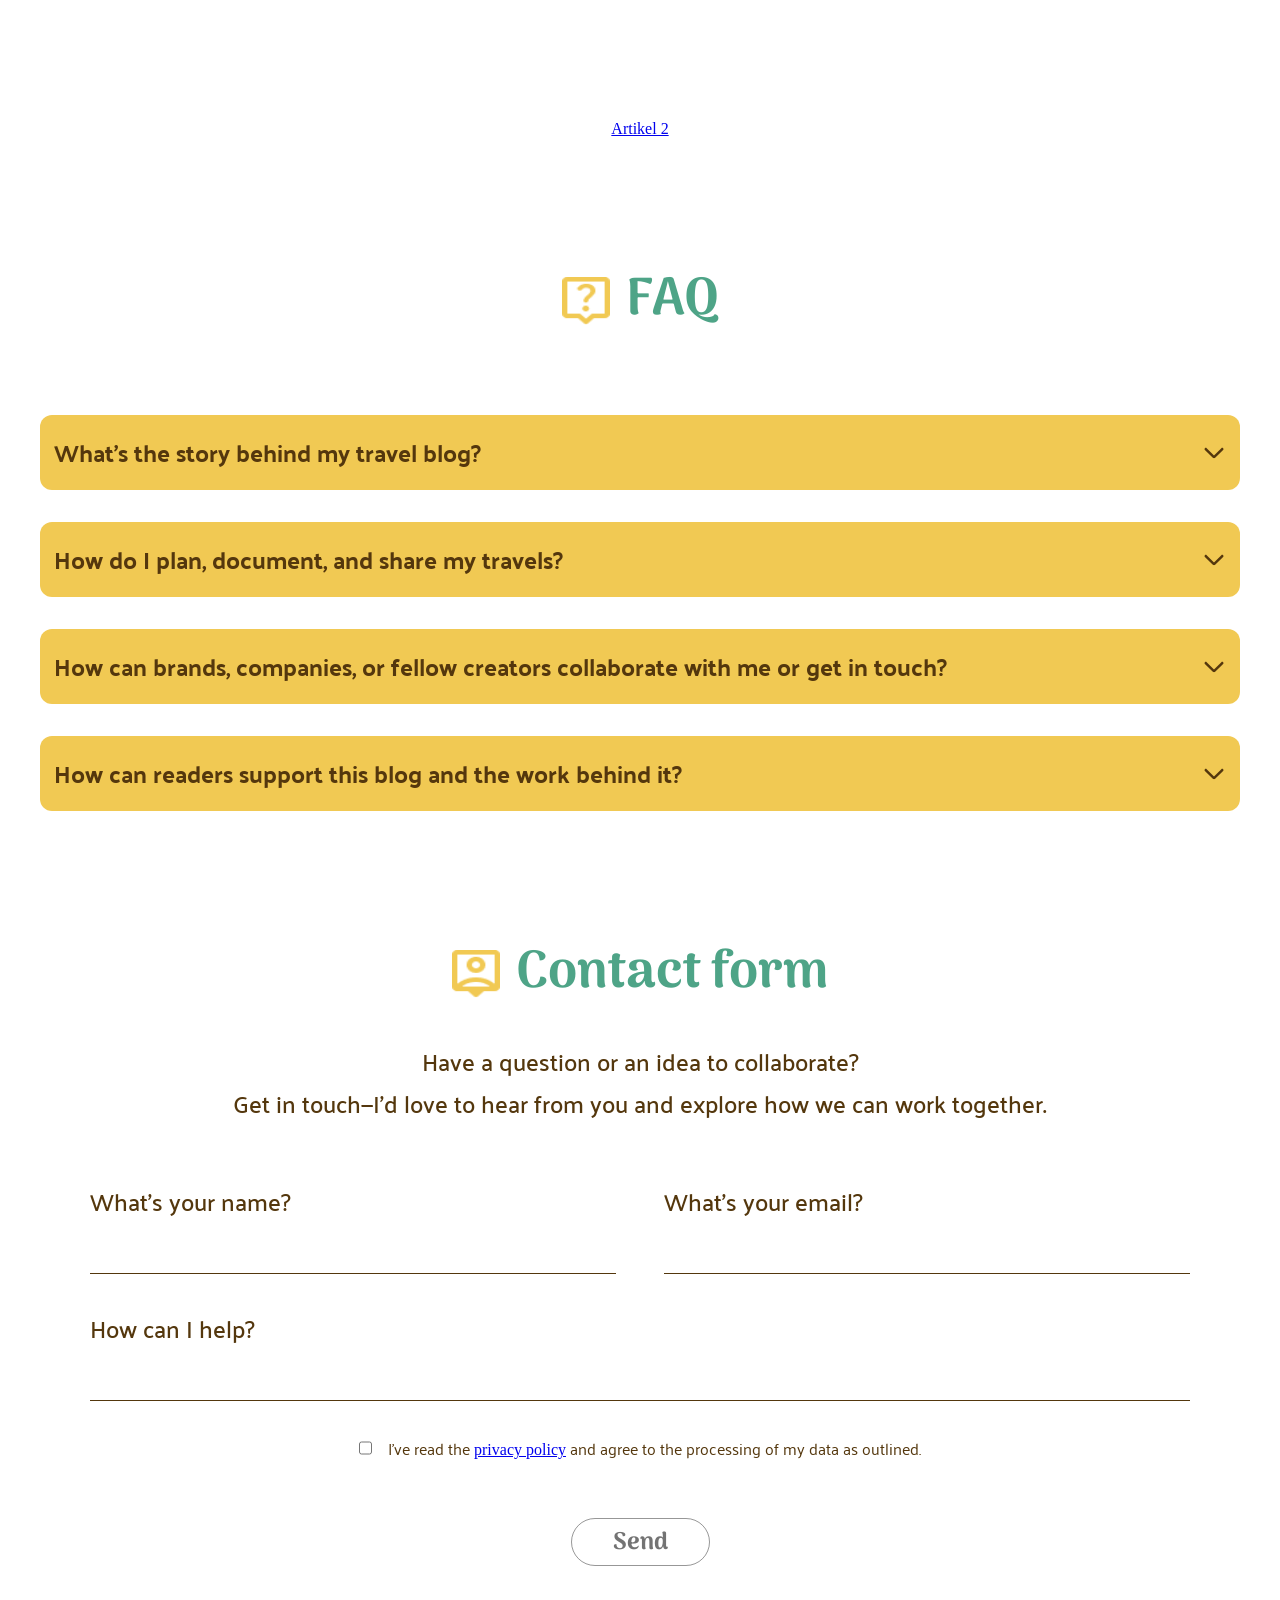
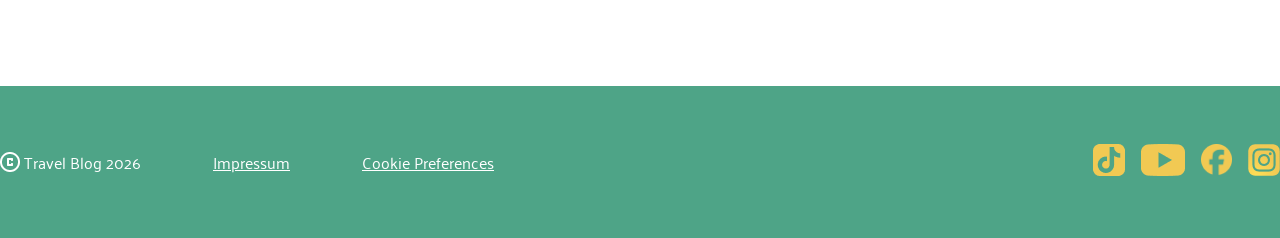
<file: index.html>
<!doctype html>
<html lang="de">

<head>
  <meta charset="UTF-8" />
  <meta name="viewport" content="width=device-width, initial-scale=1.0" />
  <title>Travel-Blog</title>

  <link rel="stylesheet" href="./styles/standard.css">
  <link rel="stylesheet" href="./styles/font.css">
  <link rel="stylesheet" href="./styles/variables.css">
  <link rel="stylesheet" href="style.css" />
</head>

<body>
  <section>
    <header class="header"></header>
    <div class="landing-section"></div>
  </section>
  <main>
    <div class="some-headline"></div>

    <a href="article02.html">Artikel 2</a>
    <section class="faq-section">
      <div class="faq-headline">
        <img src="./assets/icons/live_help.png" alt="Icon live-help">
        <h2>FAQ</h2>
      </div>
      <div class="faq-content">
        <details name="faq1" class="faq-item">
          <summary class="faq-item-sum">What’s the story behind my travel blog?<img
              src="./assets/icons/arrow_forward_ios.svg" alt="arrow">
          </summary>
          <p> Lorem ipsum dolor sit amet consectetur adipisicing elit. Harum, deserunt quis rem
            nesciunt suscipit atque laborum, molestias doloribus obcaecati dicta natus itaque possimus nemo
            ducimus
            labore? Ipsa, ea possimus. Eius.</p>
        </details>
        <details name="faq1" class="faq-item">
          <summary class="faq-item-sum">How do I plan, document, and share my travels?<img
              src="./assets/icons/arrow_forward_ios.svg" alt="arrow">
          </summary>
          <p> Lorem ipsum dolor sit amet consectetur adipisicing elit. Harum, deserunt quis rem
            nesciunt suscipit atque laborum, molestias doloribus obcaecati dicta natus itaque possimus nemo
            ducimus
            labore? Ipsa, ea possimus. Eius.</p>
        </details>
        <details name="faq1" class="faq-item">
          <summary class="faq-item-sum">How can brands, companies, or fellow creators collaborate with me or get in
            touch?<img src="./assets/icons/arrow_forward_ios.svg" alt="arrow">
          </summary>
          <p> Lorem ipsum dolor sit amet consectetur adipisicing elit. Harum, deserunt quis rem
            nesciunt suscipit atque laborum, molestias doloribus obcaecati dicta natus itaque possimus nemo
            ducimus
            labore? Ipsa, ea possimus. Eius.</p>
        </details>
        <details name="faq1" class="faq-item">
          <summary class="faq-item-sum">How can readers support this blog and the work behind it?<img
              src="./assets/icons/arrow_forward_ios.svg" alt="arrow">
          </summary>
          <p> Lorem ipsum dolor sit amet consectetur adipisicing elit. Harum, deserunt quis rem
            nesciunt suscipit atque laborum, molestias doloribus obcaecati dicta natus itaque possimus nemo
            ducimus
            labore? Ipsa, ea possimus. Eius.</p>
        </details>
      </div>
    </section>
    <section class="contact-section">
      <div class="contact-section-head">
        <div class="contact-section-headline">
          <img src="./assets/icons/person_pin.png" alt="Icon person-pin">
          <h2>Contact form</h2>
        </div>
        <p>Have a question or an idea to collaborate?</p>
        <p>Get in touch—I'd love to hear from you and explore how we can work together.</p>
      </div>

      <form class="contact-form-input" action="">
        <div class="cfi-row">
          <div class="cfi-container">
            <label for="cfi-name">What's your name?</label><br>
            <input type="text" id="cfi-name" name="cfi-name">
          </div>
          <div class="cfi-container">
            <label for="cfi-email">What's your email?</label><br>
            <input type="text" id="cfi-email" name="cfi-email">
          </div>
        </div>
        <div class="cfi-row">
          <div class="cfi-container">
            <label for="cfi-question">How can I help?</label><br>
            <input type="text" id="cfi-question" name="cfi-question">
          </div>
        </div>
        <div class="cfi-send">
          <div class="cfi-check">
            <input type="checkbox" id="cfi-check" name="cfi-check">
            <p>I've read the <a href="privacy policy.html" target="_blank">privacy policy</a> and agree to the
              processing
              of my data as
              outlined.</p>
          </div>

          <button type="submit" value="Send">Send</button>
        </div>
      </form>


    </section>
  </main>
  <footer class="foot">
    <div class="foot-content">
      <div class="foot-content-left">
        <div class="foot-content-left-copyright">
          <img src="./assets/icons/copyright.png" alt="copyright_icon">
          <p>Travel Blog 2026</p>
        </div>
        <a href="impressum.html">Impressum</a>
        <a href="cookiepreferences.html">Cookie Preferences</a>
      </div>
      <div class="foot-content-right">
        <a href="https://www.tiktok.com/" target="_blank"><img src="./assets/icons/Tiktok_icon 1.png"
            alt="Tiktok_icon"></a>
        <a href="https://www.youtube.com/" target="_blank"><img src="./assets/icons/youtube.png" alt="Youtube_icon"></a>
        <a href="https://www.facebook.com/?locale=de_DE" target="_blank"><img src="./assets/icons/facebook.png"
            alt="Facebook.icon"></a>
        <a href="https://www.instagram.com/" target="_blank"><img src="./assets/icons/Instagram_logo_2016 1.png"
            alt="instagram-icon"></a>
      </div>
    </div>
  </footer>
</body>

</html>
</file>
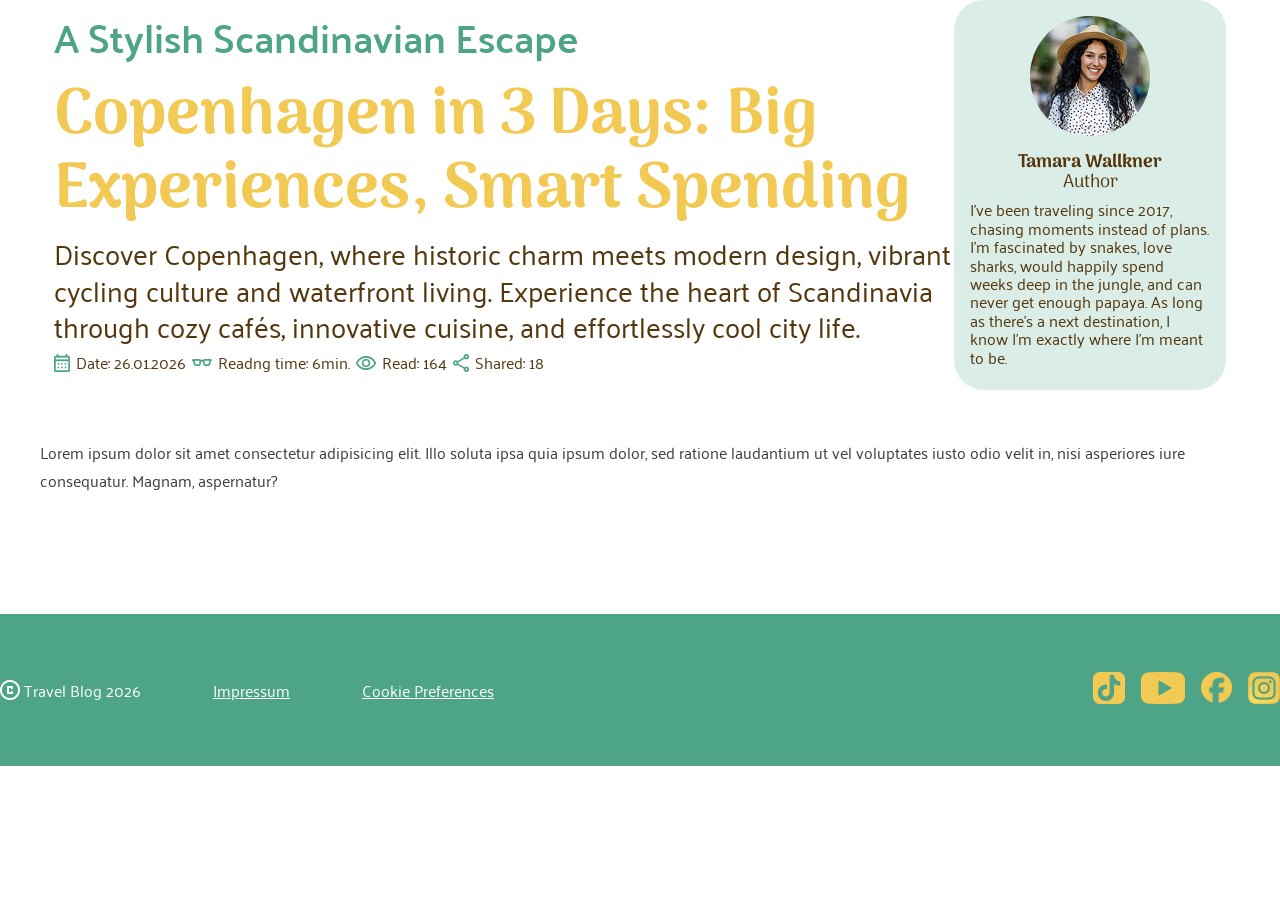
<file: article02.html>
<!doctype html>
<html lang="de">

<head>
  <meta charset="UTF-8" />
  <meta name="viewport" content="width=device-width, initial-scale=1.0" />
  <title>Travel-Blog</title>

  <link rel="stylesheet" href="./styles/standard.css">
  <link rel="stylesheet" href="./styles/font.css">
  <link rel="stylesheet" href="./styles/variables.css">
  <link rel="stylesheet" href="style.css" />
  <link rel="stylesheet" href="./styles/article02.css">
</head>

<body>

  <main>
    <section class="a2content">
      <section class="a2content-top">
        <article class="headarticle">
          <div class="headarticle-left">
            <h4>A Stylish Scandinavian Escape</h4>
            <h1>Copenhagen in 3 Days: Big Experiences, Smart Spending</h1>
            <p>Discover Copenhagen, where historic charm meets modern design, vibrant cycling culture and waterfront
              living. Experience the heart of Scandinavia through cozy cafés, innovative cuisine, and effortlessly cool
              city life.</p>
            <div headarticle-foot>
              <div class="headarticle-footelement">
                <img src="./assets/icons/calendar_month.png" alt="calendar_icon">
                <p>Date: 26.01.2026</p>
                <img src="./assets/icons/eyeglasses_2.png" alt="eyeglasses_icon">
                <p>Readng time: 6min.</p>
                <img src="./assets/icons/visibility.png" alt="visible_icon">
                <p>Read: 164</p>
                <img src="./assets/icons/share.png" alt="share_icon">
                <p>Shared: 18</p>
              </div>
            </div>
          </div>
          <div class="headarticle-right">
            <img src="./assets/img/img-tamarawallkner.png" alt="foto-tamarawallkner">
            <div>
              <p >Tamara Wallkner</p>
              <p >Author</p>
              <p>I’ve been traveling since 2017, chasing moments instead of plans.
                I’m fascinated by snakes, love sharks, would happily spend weeks deep in the jungle, and can never get
                enough papaya. As long as there’s a next destination, I know I’m exactly where I’m meant to be.</p>
            </div>
          </div>
        </article>
        <p>Lorem ipsum dolor sit amet consectetur adipisicing elit. Illo soluta ipsa quia ipsum dolor, sed ratione
          laudantium ut vel voluptates iusto odio velit in, nisi asperiores iure consequatur. Magnam, aspernatur?</p>

      </section>
      <section class="a2content-video">

      </section>

      <section class="a2content-middle">

      </section>

      <section class="protipps">

      </section>
    </section>

  </main>
  <div class="followme">

  </div>

  <footer class="foot">
    <div class="foot-content">
      <div class="foot-content-left">
        <div class="foot-content-left-copyright">
          <img src="./assets/icons/copyright.png" alt="copyright_icon">
          <p>Travel Blog 2026</p>
        </div>
        <a href="impressum.html">Impressum</a>
        <a href="cookiepreferences.html">Cookie Preferences</a>
      </div>
      <div class="foot-content-right">
        <a href="https://www.tiktok.com/" target="_blank"><img src="./assets/icons/Tiktok_icon 1.png"
            alt="Tiktok_icon"></a>
        <a href="https://www.youtube.com/" target="_blank"><img src="./assets/icons/youtube.png" alt="Youtube_icon"></a>
        <a href="https://www.facebook.com/?locale=de_DE" target="_blank"><img src="./assets/icons/facebook.png"
            alt="Facebook.icon"></a>
        <a href="https://www.instagram.com/" target="_blank"><img src="./assets/icons/Instagram_logo_2016 1.png"
            alt="instagram-icon"></a>
      </div>
    </div>
  </footer>
</body>

</html>
</file>
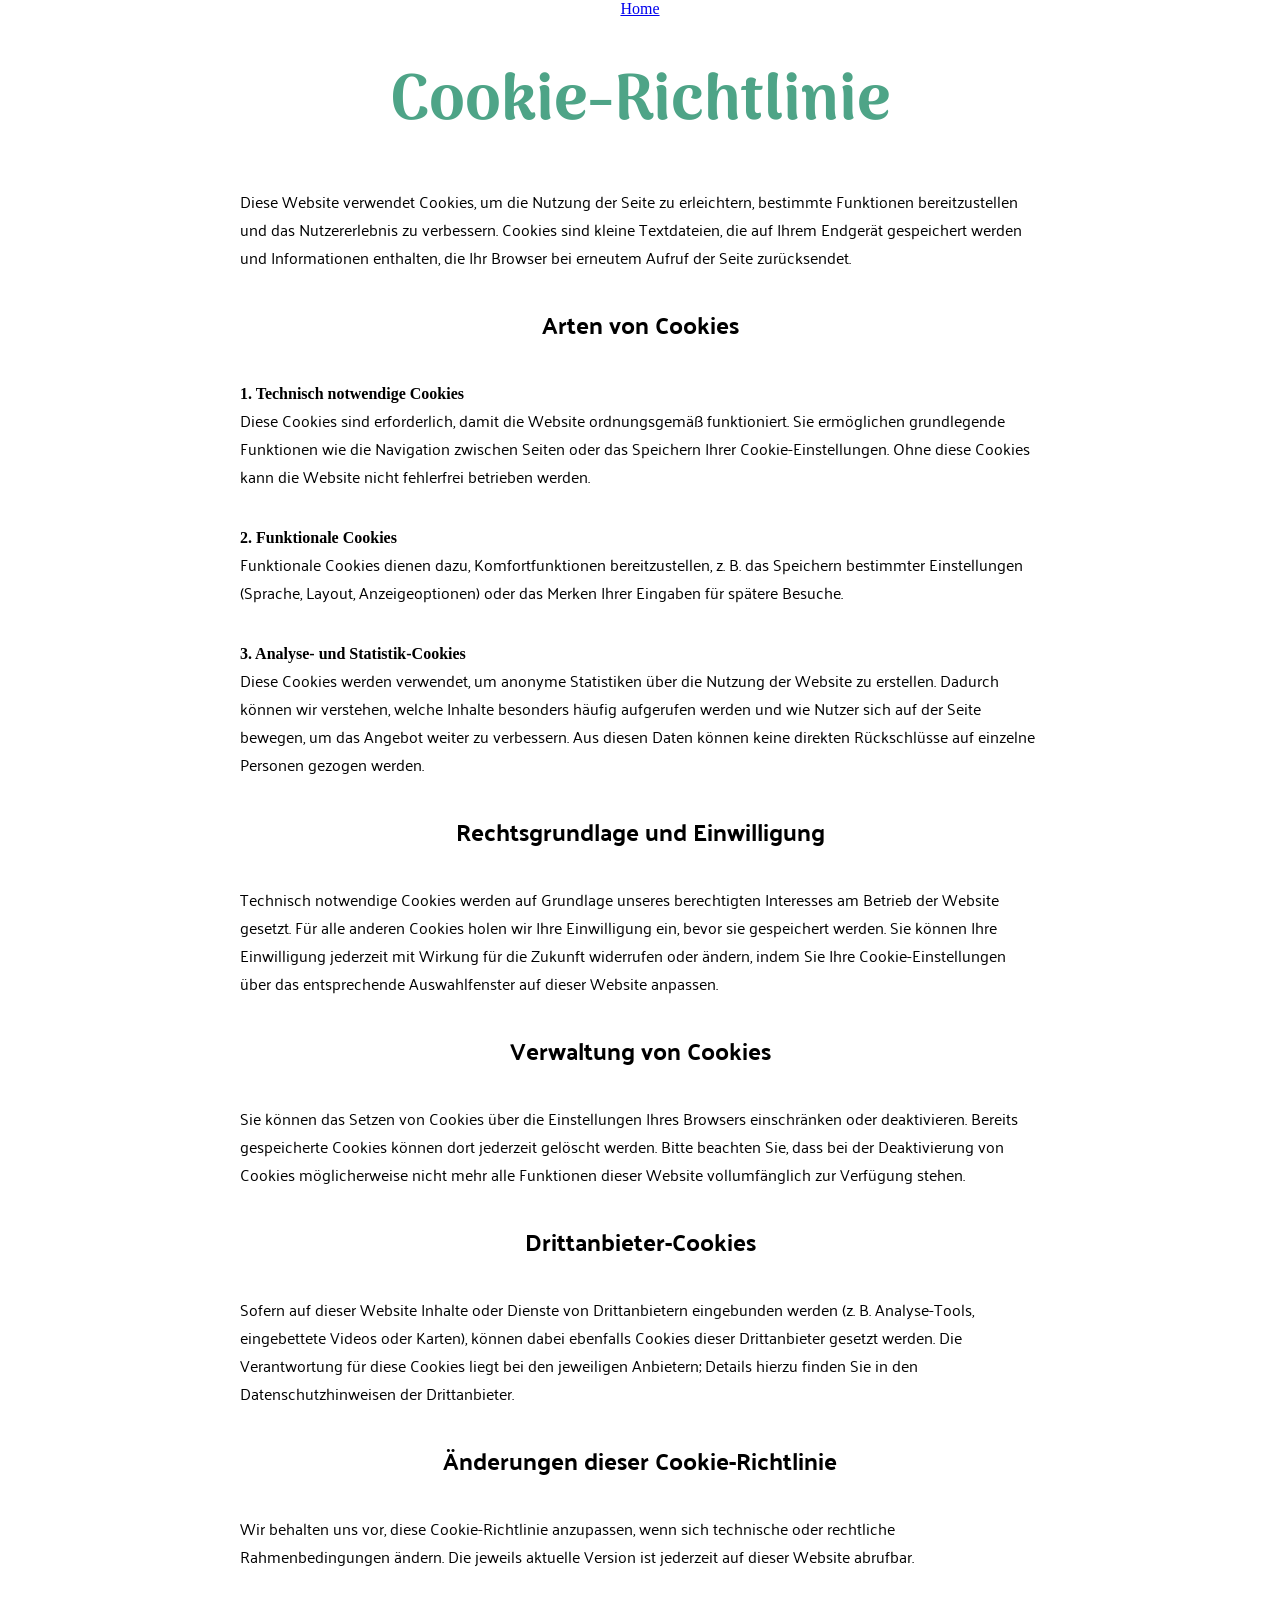
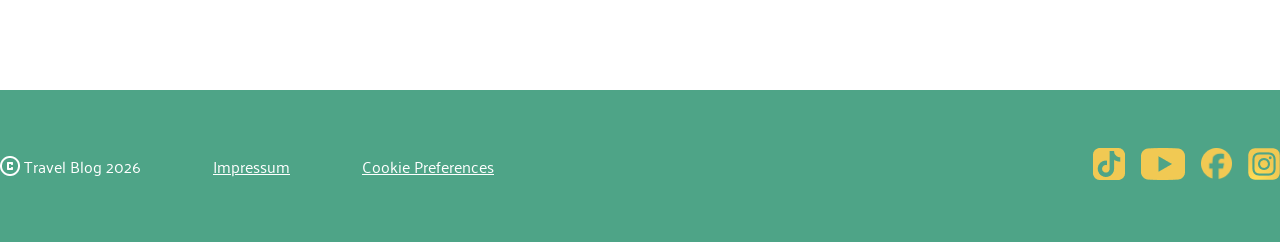
<file: cookiepreferences.html>
<!doctype html>
<html lang="de">

<head>
  <meta charset="UTF-8" />
  <meta name="viewport" content="width=device-width, initial-scale=1.0" />
  <title>Travel-Blog</title>

  <link rel="stylesheet" href="./styles/standard.css">
  <link rel="stylesheet" href="./styles/font.css">
  <link rel="stylesheet" href="./styles/variables.css">
  <link rel="stylesheet" href="style.css" />
  <link rel="stylesheet" href="./styles/generalcontent.css">
</head>

<body>
    
<main>

  <a href="index.html">Home</a>

  <h1>Cookie-Richtlinie</h1>

  <p>
    Diese Website verwendet Cookies, um die Nutzung der Seite zu erleichtern, bestimmte Funktionen
    bereitzustellen und das Nutzererlebnis zu verbessern. Cookies sind kleine Textdateien, die auf
    Ihrem Endgerät gespeichert werden und Informationen enthalten, die Ihr Browser bei erneutem
    Aufruf der Seite zurücksendet.
  </p>

  <h3>Arten von Cookies</h3>

  <p>
    <strong>1. Technisch notwendige Cookies</strong><br>
    Diese Cookies sind erforderlich, damit die Website ordnungsgemäß funktioniert. Sie ermöglichen
    grundlegende Funktionen wie die Navigation zwischen Seiten oder das Speichern Ihrer
    Cookie-Einstellungen. Ohne diese Cookies kann die Website nicht fehlerfrei betrieben werden.
  </p>

  <p>
    <strong>2. Funktionale Cookies</strong><br>
    Funktionale Cookies dienen dazu, Komfortfunktionen bereitzustellen, z.&nbsp;B. das Speichern
    bestimmter Einstellungen (Sprache, Layout, Anzeigeoptionen) oder das Merken Ihrer Eingaben für
    spätere Besuche.
  </p>

  <p>
    <strong>3. Analyse- und Statistik-Cookies</strong><br>
    Diese Cookies werden verwendet, um anonyme Statistiken über die Nutzung der Website zu erstellen.
    Dadurch können wir verstehen, welche Inhalte besonders häufig aufgerufen werden und wie Nutzer
    sich auf der Seite bewegen, um das Angebot weiter zu verbessern. Aus diesen Daten können keine
    direkten Rückschlüsse auf einzelne Personen gezogen werden.
  </p>

  <h3>Rechtsgrundlage und Einwilligung</h3>

  <p>
    Technisch notwendige Cookies werden auf Grundlage unseres berechtigten Interesses am Betrieb der
    Website gesetzt. Für alle anderen Cookies holen wir Ihre Einwilligung ein, bevor sie gespeichert
    werden. Sie können Ihre Einwilligung jederzeit mit Wirkung für die Zukunft widerrufen oder
    ändern, indem Sie Ihre Cookie-Einstellungen über das entsprechende Auswahlfenster auf dieser
    Website anpassen.
  </p>

  <h3>Verwaltung von Cookies</h3>

  <p>
    Sie können das Setzen von Cookies über die Einstellungen Ihres Browsers einschränken oder
    deaktivieren. Bereits gespeicherte Cookies können dort jederzeit gelöscht werden. Bitte beachten
    Sie, dass bei der Deaktivierung von Cookies möglicherweise nicht mehr alle Funktionen dieser
    Website vollumfänglich zur Verfügung stehen.
  </p>

  <h3>Drittanbieter-Cookies</h3>

  <p>
    Sofern auf dieser Website Inhalte oder Dienste von Drittanbietern eingebunden werden
    (z.&nbsp;B. Analyse-Tools, eingebettete Videos oder Karten), können dabei ebenfalls Cookies dieser
    Drittanbieter gesetzt werden. Die Verantwortung für diese Cookies liegt bei den jeweiligen
    Anbietern; Details hierzu finden Sie in den Datenschutzhinweisen der Drittanbieter.
  </p>

  <h3>Änderungen dieser Cookie-Richtlinie</h3>

  <p>
    Wir behalten uns vor, diese Cookie-Richtlinie anzupassen, wenn sich technische oder rechtliche
    Rahmenbedingungen ändern. Die jeweils aktuelle Version ist jederzeit auf dieser Website
    abrufbar.
  </p>
</main>


  <footer class="foot">
    <div class="foot-content">
      <div class="foot-content-left">
        <div class="foot-content-left-copyright">
          <img src="./assets/icons/copyright.png" alt="copyright_icon">
          <p>Travel Blog 2026</p>
        </div>
        <a href="impressum.html">Impressum</a>
        <a href="cookiepreferences.html">Cookie Preferences</a>
      </div>
      <div class="foot-content-right">
        <a href="https://www.tiktok.com/" target="_blank"><img src="./assets/icons/Tiktok_icon 1.png"
            alt="Tiktok_icon"></a>
        <a href="https://www.youtube.com/" target="_blank"><img src="./assets/icons/youtube.png" alt="Youtube_icon"></a>
        <a href="https://www.facebook.com/?locale=de_DE" target="_blank"><img src="./assets/icons/facebook.png"
            alt="Facebook.icon"></a>
        <a href="https://www.instagram.com/" target="_blank"><img src="./assets/icons/Instagram_logo_2016 1.png"
            alt="instagram-icon"></a>
      </div>
    </div>
  </footer>

  </body>
</file>
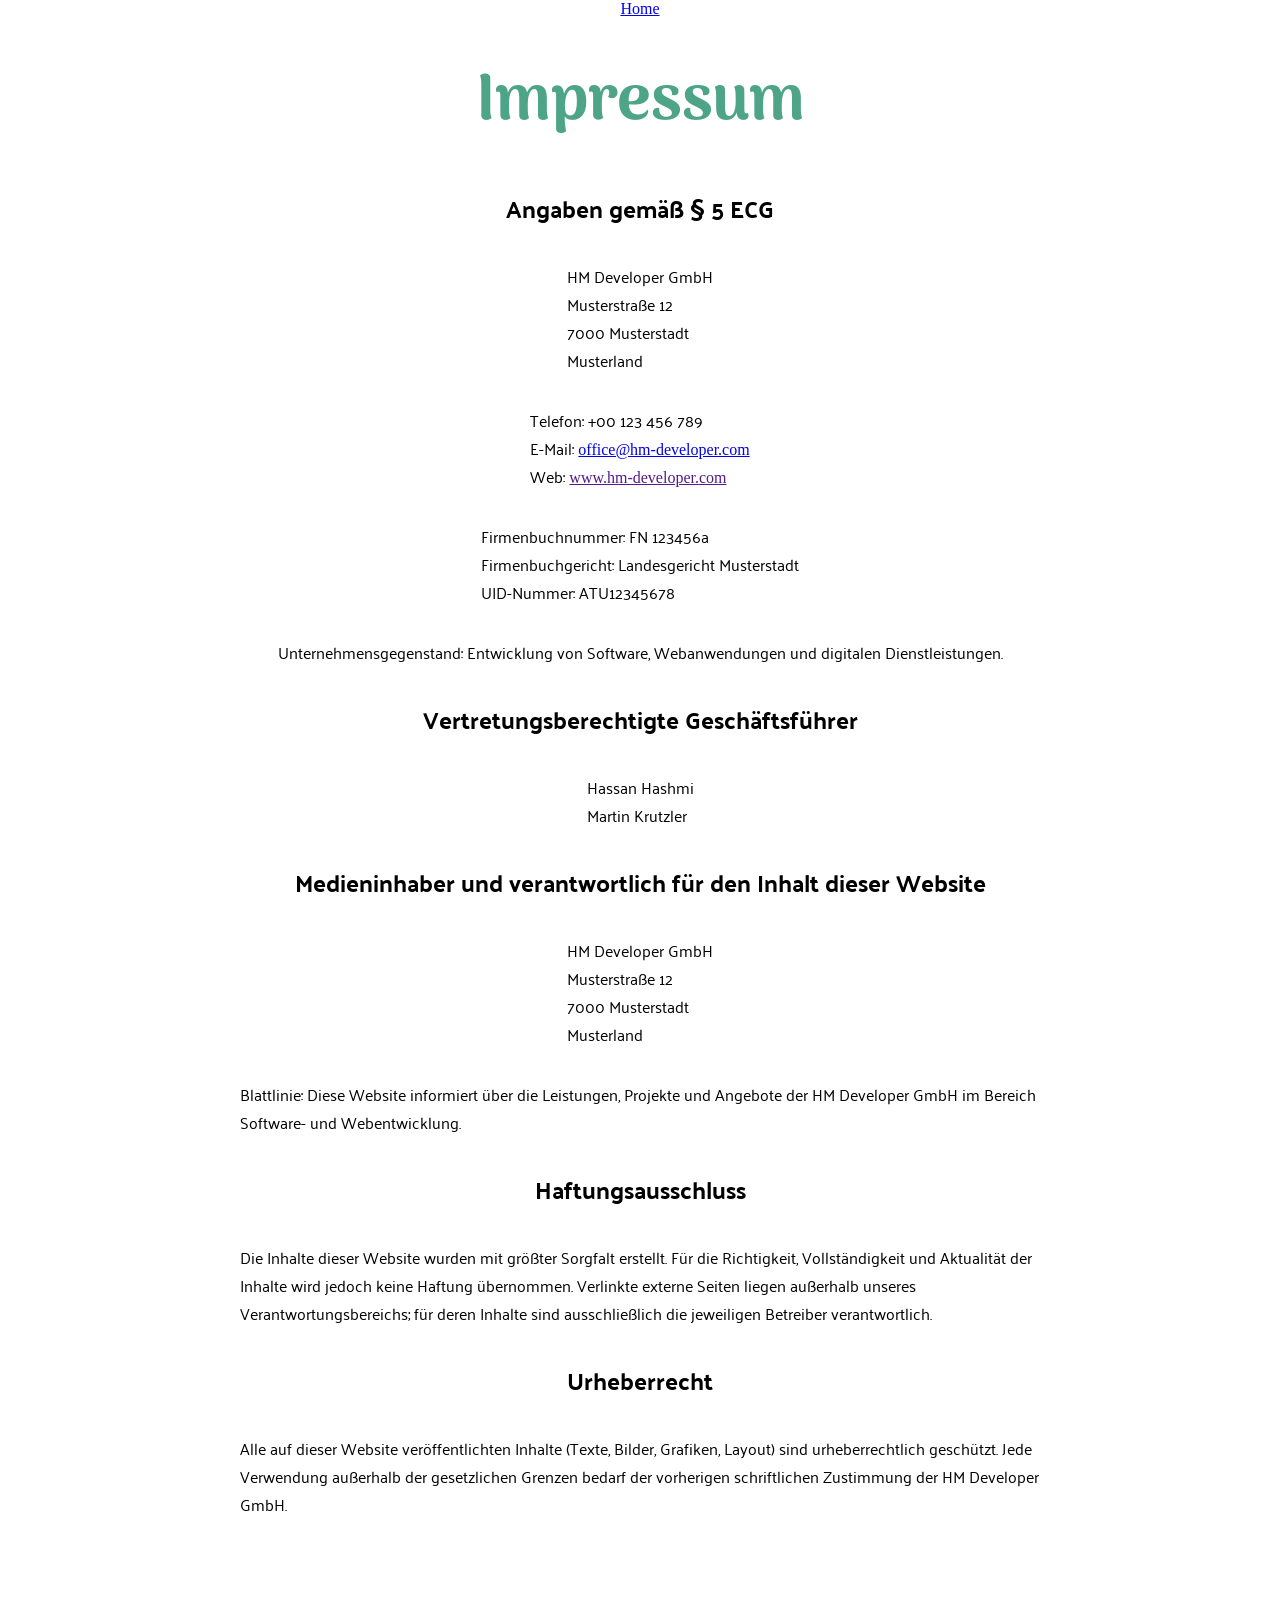
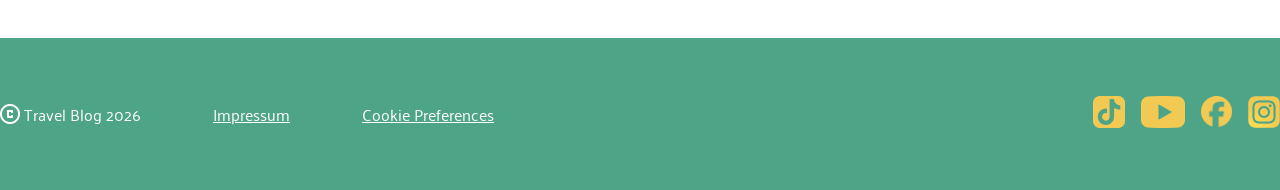
<file: impressum.html>
<!doctype html>
<html lang="de">

<head>
  <meta charset="UTF-8" />
  <meta name="viewport" content="width=device-width, initial-scale=1.0" />
  <title>Travel-Blog</title>

  <link rel="stylesheet" href="./styles/standard.css">
  <link rel="stylesheet" href="./styles/font.css">
  <link rel="stylesheet" href="./styles/variables.css">
  <link rel="stylesheet" href="style.css" />
  <link rel="stylesheet" href="./styles/generalcontent.css">
</head>

<body>
    
<main>

  <a href="index.html">Home</a>


   <h1>Impressum</h1>

  <h3>Angaben gemäß § 5 ECG</h3>

  <p>
    HM Developer GmbH<br>
    Musterstraße 12<br>
    7000 Musterstadt<br>
    Musterland
  </p>

  <p>
    Telefon: +00 123 456 789<br>
    E-Mail: <a href="mailto:office@hm-developer.com">office@hm-developer.com</a><br>
    Web: <a href="" target="_blank" rel="noopener noreferrer">www.hm-developer.com</a>
  </p>

  <p>
    Firmenbuchnummer: FN 123456a<br>
    Firmenbuchgericht: Landesgericht Musterstadt<br>
    UID-Nummer: ATU12345678
  </p>

  <p>
    Unternehmensgegenstand: Entwicklung von Software, Webanwendungen und digitalen Dienstleistungen.
  </p>

  <h3>Vertretungsberechtigte Geschäftsführer</h3>
  <p>
    Hassan Hashmi<br>
    Martin Krutzler
  </p>

  <h3>Medieninhaber und verantwortlich für den Inhalt dieser Website</h3>
  <p>
    HM Developer GmbH<br>
    Musterstraße 12<br>
    7000 Musterstadt<br>
    Musterland
  </p>

  <p>
    Blattlinie: Diese Website informiert über die Leistungen, Projekte und Angebote der HM Developer GmbH
    im Bereich Software- und Webentwicklung.
  </p>

  <h3>Haftungsausschluss</h3>
  <p>
    Die Inhalte dieser Website wurden mit größter Sorgfalt erstellt. Für die Richtigkeit, Vollständigkeit
    und Aktualität der Inhalte wird jedoch keine Haftung übernommen. Verlinkte externe Seiten liegen außerhalb
    unseres Verantwortungsbereichs; für deren Inhalte sind ausschließlich die jeweiligen Betreiber verantwortlich.
  </p>

  <h3>Urheberrecht</h3>
  <p>
    Alle auf dieser Website veröffentlichten Inhalte (Texte, Bilder, Grafiken, Layout) sind urheberrechtlich
    geschützt. Jede Verwendung außerhalb der gesetzlichen Grenzen bedarf der vorherigen schriftlichen Zustimmung
    der HM Developer GmbH.
  </p>
</main>

  <footer class="foot">
    <div class="foot-content">
      <div class="foot-content-left">
        <div class="foot-content-left-copyright">
          <img src="./assets/icons/copyright.png" alt="copyright_icon">
          <p>Travel Blog 2026</p>
        </div>
        <a href="impressum.html">Impressum</a>
        <a href="cookiepreferences.html">Cookie Preferences</a>
      </div>
      <div class="foot-content-right">
        <a href="https://www.tiktok.com/" target="_blank"><img src="./assets/icons/Tiktok_icon 1.png"
            alt="Tiktok_icon"></a>
        <a href="https://www.youtube.com/" target="_blank"><img src="./assets/icons/youtube.png" alt="Youtube_icon"></a>
        <a href="https://www.facebook.com/?locale=de_DE" target="_blank"><img src="./assets/icons/facebook.png"
            alt="Facebook.icon"></a>
        <a href="https://www.instagram.com/" target="_blank"><img src="./assets/icons/Instagram_logo_2016 1.png"
            alt="instagram-icon"></a>
      </div>
    </div>
  </footer>

  </body>
</file>
<file: styles/standard.css>
* {
    margin: 0;
    box-sizing: border-box;
    font-family: 'Iceland';
    scroll-behavior: smooth;
}

html {
    font-size: 16px;
}
h1{
    font-family:arima;
    font-size: 4rem;
    color: rgba(78, 164, 135, 1);
    font-weight: 700;
}

h2{
    font-family: arima;
    font-size: 3.25rem;
    color: rgba(78, 164, 135, 1);
    font-weight: 700;
}

h3{
    font-family: arima;
    font-size: 2rem;
    color: rgba(78, 164, 135, 1);
    font-weight: 700;
}
h4{
    font-family: palanquin;
    font-size: 2.5rem;
    color: rgba(78, 164, 135, 1);
    font-weight: 600;
}
.headarticle{
    height: 390px;
    display: flex;
    justify-content: space-between;
}

.headarticle-left{
    width: 900px;
    height: 390px;
    display:flex;
    flex-direction: column;
    gap: 0.5rem;
}
.headarticle-left h1{
    color: rgba(241, 201, 83, 1);
    line-height: 1.15;
}

.headarticle-left p{
    font-family: palanquin;
    font-size: 1.75rem;
    line-height: 1.3;
    color: rgba(84, 55, 13, 1);
}

.headarticle-foot{
    display: flex;
    justify-content:left;
    gap: 32px;
}
.headarticle-footelement{
    display: flex;
    align-items: center;
    gap: 6px;
}
.headarticle-footelement p{
    font-family: palanquin;
    font-size: 1rem;
    color: rgba(84, 55, 13, 1);
}

.headarticle-right{
    width: 272px;
    background-color: rgba(78, 164, 135, 0.2);
    border-radius: 30px;
    display: flex;
    flex-direction: column;
    align-items: center;
    padding: 16px;
    gap: 16px;
}

.headarticle-right p:first-child{
    font-family: arima;
    font-size: 1.15rem;
    line-height: 1.1;
    font-weight: 700;
    color: rgba(84, 55, 13, 1);
    text-align: center;
}
.headarticle-right p:nth-child(2){
    font-family: arima;
    font-size: 1.15rem;
    line-height: 1.1;
    color: rgba(84, 55, 13, 1);
    text-align: center;
    margin-bottom: 0.5rem;
}
.headarticle-right p:last-child{
    font-family: palanquin;
    font-size: 1rem;
    line-height: 1.15;
    color: rgba(84, 55, 13, 1);
}
</file>
<file: styles/font.css>
/* arima-regular - latin */
@font-face {
  font-display: swap; /* Check https://developer.mozilla.org/en-US/docs/Web/CSS/@font-face/font-display for other options. */
  font-family: 'Arima';
  font-style: normal;
  font-weight: 400;
  src: url('../assets/fonts/arima-v7-latin-regular.woff2') format('woff2'); /* Chrome 36+, Opera 23+, Firefox 39+, Safari 12+, iOS 10+ */
}
/* arima-500 - latin */
@font-face {
  font-display: swap; /* Check https://developer.mozilla.org/en-US/docs/Web/CSS/@font-face/font-display for other options. */
  font-family: 'Arima';
  font-style: normal;
  font-weight: 500;
  src: url('../assets/fonts/arima-v7-latin-500.woff2') format('woff2'); /* Chrome 36+, Opera 23+, Firefox 39+, Safari 12+, iOS 10+ */
}
/* arima-600 - latin */
@font-face {
  font-display: swap; /* Check https://developer.mozilla.org/en-US/docs/Web/CSS/@font-face/font-display for other options. */
  font-family: 'Arima';
  font-style: normal;
  font-weight: 600;
  src: url('../assets/fonts/arima-v7-latin-600.woff2') format('woff2'); /* Chrome 36+, Opera 23+, Firefox 39+, Safari 12+, iOS 10+ */
}
/* arima-700 - latin */
@font-face {
  font-display: swap; /* Check https://developer.mozilla.org/en-US/docs/Web/CSS/@font-face/font-display for other options. */
  font-family: 'Arima';
  font-style: normal;
  font-weight: 700;
  src: url('../assets/fonts/arima-v7-latin-700.woff2') format('woff2'); /* Chrome 36+, Opera 23+, Firefox 39+, Safari 12+, iOS 10+ */
}

/* palanquin-regular - latin */
@font-face {
  font-display: swap; /* Check https://developer.mozilla.org/en-US/docs/Web/CSS/@font-face/font-display for other options. */
  font-family: 'Palanquin';
  font-style: normal;
  font-weight: 400;
  src: url('../assets/fonts/palanquin-v17-latin-regular.woff2') format('woff2'); /* Chrome 36+, Opera 23+, Firefox 39+, Safari 12+, iOS 10+ */
}
/* palanquin-500 - latin */
@font-face {
  font-display: swap; /* Check https://developer.mozilla.org/en-US/docs/Web/CSS/@font-face/font-display for other options. */
  font-family: 'Palanquin';
  font-style: normal;
  font-weight: 500;
  src: url('../assets/fonts/palanquin-v17-latin-500.woff2') format('woff2'); /* Chrome 36+, Opera 23+, Firefox 39+, Safari 12+, iOS 10+ */
}
/* palanquin-600 - latin */
@font-face {
  font-display: swap; /* Check https://developer.mozilla.org/en-US/docs/Web/CSS/@font-face/font-display for other options. */
  font-family: 'Palanquin';
  font-style: normal;
  font-weight: 600;
  src: url('../assets/fonts/palanquin-v17-latin-600.woff2') format('woff2'); /* Chrome 36+, Opera 23+, Firefox 39+, Safari 12+, iOS 10+ */
}
/* palanquin-700 - latin */
@font-face {
  font-display: swap; /* Check https://developer.mozilla.org/en-US/docs/Web/CSS/@font-face/font-display for other options. */
  font-family: 'Palanquin';
  font-style: normal;
  font-weight: 700;
  src: url('../assets/fonts/palanquin-v17-latin-700.woff2') format('woff2'); /* Chrome 36+, Opera 23+, Firefox 39+, Safari 12+, iOS 10+ */
}

/* palanquin-dark-regular - latin */
@font-face {
  font-display: swap; /* Check https://developer.mozilla.org/en-US/docs/Web/CSS/@font-face/font-display for other options. */
  font-family: 'Palanquin Dark';
  font-style: normal;
  font-weight: 400;
  src: url('../assets/fonts/palanquin-dark-v17-latin-regular.woff2') format('woff2'); /* Chrome 36+, Opera 23+, Firefox 39+, Safari 12+, iOS 10+ */
}
/* palanquin-dark-500 - latin */
@font-face {
  font-display: swap; /* Check https://developer.mozilla.org/en-US/docs/Web/CSS/@font-face/font-display for other options. */
  font-family: 'Palanquin Dark';
  font-style: normal;
  font-weight: 500;
  src: url('../assets/fonts/palanquin-dark-v17-latin-500.woff2') format('woff2'); /* Chrome 36+, Opera 23+, Firefox 39+, Safari 12+, iOS 10+ */
}
/* palanquin-dark-600 - latin */
@font-face {
  font-display: swap; /* Check https://developer.mozilla.org/en-US/docs/Web/CSS/@font-face/font-display for other options. */
  font-family: 'Palanquin Dark';
  font-style: normal;
  font-weight: 600;
  src: url('../assets/fonts/palanquin-dark-v17-latin-600.woff2') format('woff2'); /* Chrome 36+, Opera 23+, Firefox 39+, Safari 12+, iOS 10+ */
}
/* palanquin-dark-700 - latin */
@font-face {
  font-display: swap; /* Check https://developer.mozilla.org/en-US/docs/Web/CSS/@font-face/font-display for other options. */
  font-family: 'Palanquin Dark';
  font-style: normal;
  font-weight: 700;
  src: url('../assets/fonts/palanquin-dark-v17-latin-700.woff2') format('woff2'); /* Chrome 36+, Opera 23+, Firefox 39+, Safari 12+, iOS 10+ */
}

/* roboto-mono-regular - latin */
@font-face {
  font-display: swap; /* Check https://developer.mozilla.org/en-US/docs/Web/CSS/@font-face/font-display for other options. */
  font-family: 'Roboto Mono';
  font-style: normal;
  font-weight: 400;
  src: url('../assets/fonts/roboto-mono-v31-latin-regular.woff2') format('woff2'); /* Chrome 36+, Opera 23+, Firefox 39+, Safari 12+, iOS 10+ */
}
/* roboto-mono-700 - latin */
@font-face {
  font-display: swap; /* Check https://developer.mozilla.org/en-US/docs/Web/CSS/@font-face/font-display for other options. */
  font-family: 'Roboto Mono';
  font-style: normal;
  font-weight: 700;
  src: url('../assets/fonts/roboto-mono-v31-latin-700.woff2') format('woff2'); /* Chrome 36+, Opera 23+, Firefox 39+, Safari 12+, iOS 10+ */
}
</file>
<file: styles/variables.css>
:root {
    --maintextfamily: 'palanquin';
    --foottextfamily:  'palanquin';
    --inputtextfamily: 'Roboto Mono';
    --headlinefontfamily: 'arima';
}
</file>
<file: style.css>
body {
    display: flex;
    flex-direction: column;
    align-items: center;
}

main {
    width: 1200px;
    display: flex;
    flex-direction: column;
    align-items: center;
    gap: 120px;
    margin-bottom: 120px;
}

.faq-section {
    display: flex;
    flex-direction: column;
    align-items: center;
    gap: 48px;
}

.faq-headline {
    display: flex;
    justify-content: center;
    align-items: center;
    gap: 1rem;
    margin-bottom: 24px;
}

.faq-headline>img {
    width: 48px;
    height: 48px;
}

.faq-content{
    width: 1200px;
    display: flex;
    flex-direction: column;
    align-items: center;
    gap: 32px;
}

.faq-item{
    width: 100%;
    display: flex;
    flex-direction: column;
    padding: 16px 14px;
    gap: 8px;
    border-radius: 12px;
    background-color: rgba(241, 201, 83, 1);
}

.faq-item-sum{
    font-family: var(--maintextfamily);
    font-size: 1.5rem;
    font-weight: 700;
    color: rgba(84, 55, 13, 1);
    display: flex;
    justify-content: space-between;
    align-items: center;
}

.faq-item >p{
    font-family: var(--maintextfamily);
    font-size: 1rem;
    color: rgba(54, 53, 52, 1);
    padding: 4px 10px;
    background-color: white;
    border-radius:5px;
}

.faq-sum img{
    width: 24px;
    height: auto;
}

.faq-item:open .faq-item-sum img{
    rotate: 180deg;
}

.contact-section {
    display: flex;
    flex-direction: column;
    align-items: center;

}

.contact-section-head {
    display: flex;
    flex-direction: column;
    align-items: center;
    margin-bottom: 56px;
}

.contact-section-headline {
    display: flex;
    justify-content: center;
    align-items: center;
    gap: 1rem;
    margin-bottom: 24px;
}

.contact-section-headline>img {
    width: 48px;
    height: 48px;
}

.contact-section-head>p {
    font-family: var(--maintextfamily);
    font-size: 1.5rem;
    color: rgba(84, 55, 13, 1);
    font-weight: 500;
}

.contact-form-input {
    width: 1100px;
    display: flex;
    flex-direction: column;
    align-items: center;
    gap: 16px;
}

.contact-form-input label {
    font-family: var(--maintextfamily);
    font-size: 1.5rem;
    color: rgba(84, 55, 13, 1);
    font-weight: 500;
}

.contact-form-input input[type=text] {
    border: none;
    border-bottom: 1px solid rgba(84, 55, 13, 1);
    width: 100%;
    margin: 17px 0px;
    font-family: var(--inputtextfamily);
    font-size: 1.5rem;
    font-weight: bold;
}

.cfi-container {
    flex: 1 0 120px;
}

.cfi-row {
    width: 100%;
    display: flex;
    justify-content: center;
    gap: 48px;
}

.cfi-check {
    display: flex;
    gap: 1rem;
    padding-bottom: 1.5rem;
}

.cfi-check p {
    font-family: var(--maintextfamily);
    font-size: 1rem;
    font-weight: 400;
    color: rgba(84, 55, 13, 1);
}

.cfi-send {
    display: flex;
    flex-direction: column;
    align-items: center;
    gap: 32px;
}

.cfi-send button {
    width: 139px;
    height: 48px;
    border-radius: 40px;
    background-color: transparent;
    border: 1px solid rgba(48, 48, 48, 0.5);

    font-family: var(--headlinefontfamily);
    font-size: 1.5rem;
    font-weight: 700;
    color: rgba(115, 115, 115, 1);
}

.foot {
    height: 152px;
    width: 100%;
    background-color: rgba(78, 164, 135, 1);
    display: flex;
    justify-content: center;
    align-items: center;
}

.foot-content {
    width: 1440px;
    display: flex;
    justify-content: space-between;
    align-items: center;
}

.foot-content-left {
    display: flex;
    align-items: center;
    gap: 72px;
}

.foot-content-left-copyright {
    display: flex;
    align-items: center;
    gap: 4px;
}

.foot-content-left-copyright p {
    font-family: var(--foottextfamily);
    font-size: 1rem;
    color: white;
}

.foot-content-left a {
    font-family: var(--foottextfamily);
    font-size: 1rem;
    color: white;
}

.foot-content-right {
    display: flex;
    align-items: center;
    gap: 16px;
}

.foot-content-right img {
    height: 32px;
    width: 100%;
    transition: all 250ms ease-in-out;
}

.foot-content-right img:hover {
    width: 120%;
    height: 120%;
}
</file>
<file: styles/article02.css>
p{
    font-family: Palanquin;
    font-size: 1rem;
    color: rgba(61, 61, 61, 1);
}

.a2content{
    display: flex;
    flex-direction: column;
    align-items: center;
}

.a2content-top{
    display: flex;
    flex-direction: column;
    align-items: center;
    gap: 48px;
}
</file>
<file: styles/generalcontent.css>
main{
    width: 800px;
    display: flex;
    justify-content: left;
    gap: 32px;
}

main p{
    font-family: var(--maintextfamily);
    font-size: 1rem;
}

main h3{
    font-family: var(--maintextfamily);
    font-size: 1.5rem;
    color: black;
}
</file>
